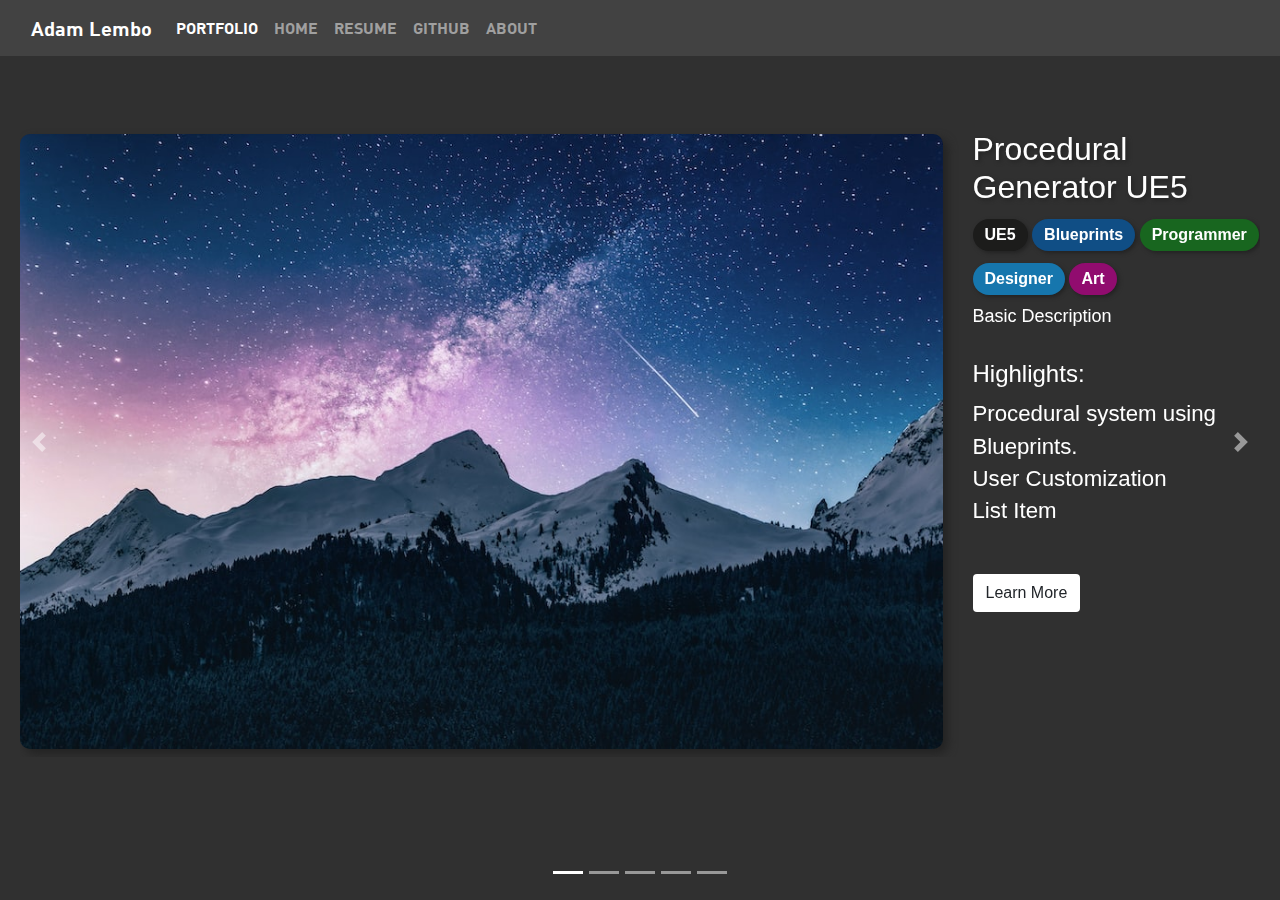
<file: projects.html>
<!DOCTYPE html>
<html lang="en">
    <head>
        <meta charset="utf-8">
        <meta http-equiv="X-UA-Compatible" content="IE=edge">
        <meta name="viewport" content="width=device-width, initial-scale=1, shrink-to-fit=no">
        <meta name="description" content="">
        <meta name="author" content="">
        <title>Blank Template for Bootstrap</title>
        <!-- Bootstrap core CSS -->
        <script src="js/bootstrap.bundle.min.js"></script>
        <link rel="stylesheet" href="css/bootstrap.min.css">
        <!-- Custom styles for this template -->
    </head>
    <body>
        <nav class="navbar navbar-expand-lg navbar-dark myNavbar">
          <div class="container-fluid">
            <a class="navbar-brand" href="">Adam Lembo </a>
            <button class="navbar-toggler" type="button" data-bs-toggle="collapse" data-bs-target="#navbarNavDarkDropdown" aria-controls="navbarNavDarkDropdown" aria-expanded="false" aria-label="Toggle navigation">
              <span class="navbar-toggler-icon"></span>
            </button>
            <div class="collapse navbar-collapse" id="navbarNavDarkDropdown">
              <ul class="navbar-nav justify-content-end">
                <li class="nav-item dropdown">
                  <ul class="navbar-nav me-auto"> 
                    <li class="nav-item"> <a class="active nav-link" aria-current="page" href="#">PORTFOLIO</a> 
                    </li>                                         
                    <li class="nav-item"> <a class="nav-link" href="index.html">HOME</a> 
                    </li> 
                    <li class="nav-item"> <a class="nav-link" href="resume.html">RESUME</a>            
                    </li>       
                    <li class="nav-item"> <a class="nav-link" href="https://github.com/AdamLembo" target=”_blank”>GITHUB</a> 
                    </li>                   
                    <li class="nav-item"> <a class="nav-link" href="about.html">ABOUT</a> 
                    </li> 
                  </ul>
                </li>
              </ul>
            </div>
          </div>
        </nav>
 <!-- Project Stuff -->
<link rel="stylesheet" href="https://maxcdn.bootstrapcdn.com/bootstrap/4.0.0/css/bootstrap.min.css" integrity="sha384-Gn5384xqQ1aoWXA+058RXPxPg6fy4IWvTNh0E263XmFcJlSAwiGgFAW/dAiS6JXm" crossorigin="anonymous">

<script src="https://code.jquery.com/jquery-3.2.1.slim.min.js" integrity="sha384-KJ3o2DKtIkvYIK3UENzmM7KCkRr/rE9/Qpg6aAZGJwFDMVNA/GpGFF93hXpG5KkN" crossorigin="anonymous"></script>
<script src="https://cdnjs.cloudflare.com/ajax/libs/popper.js/1.12.9/umd/popper.min.js" integrity="sha384-ApNbgh9B+Y1QKtv3Rn7W3mgPxhU9K/ScQsAP7hUibX39j7fakFPskvXusvfa0b4Q" crossorigin="anonymous"></script>
<script src="https://maxcdn.bootstrapcdn.com/bootstrap/4.0.0/js/bootstrap.min.js" integrity="sha384-JZR6Spejh4U02d8jOt6vLEHfe/JQGiRRSQQxSfFWpi1MquVdAyjUar5+76PVCmYl" crossorigin="anonymous"></script>





<!--Portfolio Carousel-->
<link rel="stylesheet" type="text/css" href="css/styleProjects.css" />
<div id="carouselExampleIndicators" class="carousel slide" data-interval="false" data-ride="carousel" data-pause="hover" alt="slidebase">
    <ol class="carousel-indicators">
        <li data-target="#carouselExampleIndicators" data-slide-to="0" class="active"></li>  <!--Current Slide on Bottom-->
        <li data-target="#carouselExampleIndicators" data-slide-to="1"></li>
        <li data-target="#carouselExampleIndicators" data-slide-to="2"></li>
        <li data-target="#carouselExampleIndicators" data-slide-to="3"></li>
        <li data-target="#carouselExampleIndicators" data-slide-to="4"></li>
    </ol>
    <div class="carousel-inner">
        <div class="carousel-item active" >
            <div class="row">
                <div class="col-lg py-2">
                    <img class="d-block img-fluid" src="img/Test2.jpg" alt="Firstslide">
                </div>
                <div class="col-sm-3 py-1" alt="textbox">
                    <h2>Procedural Generator UE5</h2>
                    <button class="pill" style= "background-color: #1c1c1b">UE5</button>
                    <button class="pill" style= "background-color: #104e85">Blueprints</button>
                    <button class="pill" style= "background-color: #18661f">Programmer</button>
                    <button class="pill" style= "background-color: #1676ad">Designer</button>
                    <button class="pill" style= "background-color: #910c6f">Art</button>
                    <p>Basic Description</p>
                    <h4>Highlights:</h4>
                    <p class="listitem">Procedural system using Blueprints.</p>
                    <p class="listitem">User Customization</p>
                    <p class="listitem">List Item</p>
                    <a class="btn btn-btn-1" href="project1.html" role="button">Learn More</a>
                </div>
            </div>
        </div>
        <div class="carousel-item">
            <div class="row">
                <div class="col-lg py-2">
                    <img class="d-block img-fluid" src="img/Test2.jpg" alt="Firstslide">
                </div>
                <div class="col-sm-3 py-1" alt="textbox">
                    <h2>Relic Wars</h2>
                    <button class="pill" style= "background-color: #1c1b1b">UE5</button>
                    <button class="pill" style= "background-color: #104e85">Blueprints</button>
                    <button class="pill" style= "background-color: #18661f">Programmer</button>
                    <button class="pill" style= "background-color: #1676ad">Designer</button>
                    <button class="pill" style= "background-color: #a02424">Group Project</button>
                    <p>Basic Description</p>
                    <h4>My Contributions:</h4>
                    <p class="listitem">List Item</p>
                    <p class="listitem">List Item</p>
                    <p class="listitem">List Item</p>
                    <a class="btn btn-btn-1" href="project5.html" role="button">Learn More</a>
                </div>
            </div>
        </div>
        <div class="carousel-item"> <!--After First Item, to add more copy from here down to last div before new item-->
            <div class="row">
                <div class="col-lg py-2">
                    <img class="d-block img-fluid" src="img/Test2.jpg" alt="Firstslide">
                </div>
                <div class="col-sm-3 py-1" alt="textbox">
                    <h2>Rad Rabbit</h2>
                    <button class="pill" style= "background-color: #1c1b1b">Unity</button>
                    <button class="pill" style= "background-color: #953DAC">C#</button>
                    <button class="pill" style= "background-color: #18661f">Programmer</button>
                    <button class="pill" style= "background-color: #a02424">Group Project</button>
                    <p>Basic Description</p>
                    <h4>My Contributions:</h4>
                    <p class="listitem">List Item</p>
                    <p class="listitem">List Item</p>
                    <p class="listitem">List Item</p>
                    <a class="btn btn-btn-1" href="project2.html" role="button">Learn More</a>
                </div>
            </div>
        </div>
        <div class="carousel-item">
            <div class="row">
                <div class="col-lg py-2">
                    <img class="d-block img-fluid" src="img/Test2.jpg" alt="Firstslide">
                </div>
                <div class="col-sm-3 py-1" alt="textbox">
                    <h2>WPU VR Tour</h2>
                    <button class="pill" style= "background-color: #1c1b1b">UE5</button>
                    <button class="pill" style= "background-color: #104e85">Blueprints</button>
                    <button class="pill" style= "background-color: #18661f">Programmer</button>
                    <button class="pill" style= "background-color: #1676ad">Designer</button>
                    <button class="pill" style= "background-color: #a02424">Group Project</button>
                    <p>Basic Description</p>
                    <h4>My Contributions:</h4>
                    <p class="listitem">List Item</p>
                    <p class="listitem">List Item</p>
                    <p class="listitem">List Item</p>
                    <a class="btn btn-btn-1" href="project3.html" role="button">Learn More</a>
                </div>
            </div>
        </div>
        <div class="carousel-item">
            <div class="row">
                <div class="col-lg py-2">
                    <img class="d-block img-fluid" src="img/Test2.jpg" alt="Firstslide">
                </div>
                <div class="col-sm-3 py-1" alt="textbox">
                    <h2>Unity Project Course</h2>
                    <button class="pill" style= "background-color: #1c1c1b">Unity</button>
                    <button class="pill" style= "background-color: #953DAC">C#</button>
                    <button class="pill" style= "background-color: #18661f">Programmer</button>
                    <button class="pill" style= "background-color: #1676ad">Designer</button>
                    <p>Basic Description</p>
                    <h4>Highlights:</h4>
                    <p class="listitem">List Item</p>
                    <p class="listitem">List Item</p>
                    <p class="listitem">List Item</p>
                    <a class="btn btn-btn-1" href="project4.html" role="button">Learn More</a>
                </div>
            </div>
        </div>
    <a class="carousel-control-prev" href="#carouselExampleIndicators" role="button" data-slide="prev">
        <span class="carousel-control-prev-icon" aria-hidden="true"></span>
        <span class="sr-only">Previous</span>
    </a>
    <a class="carousel-control-next" href="#carouselExampleIndicators" role="button" data-slide="next">
        <span class="carousel-control-next-icon" aria-hidden="true"></span>
        <span class="sr-only">Next</span>
    </a>
</div>
    </body>			
</html>
</file>
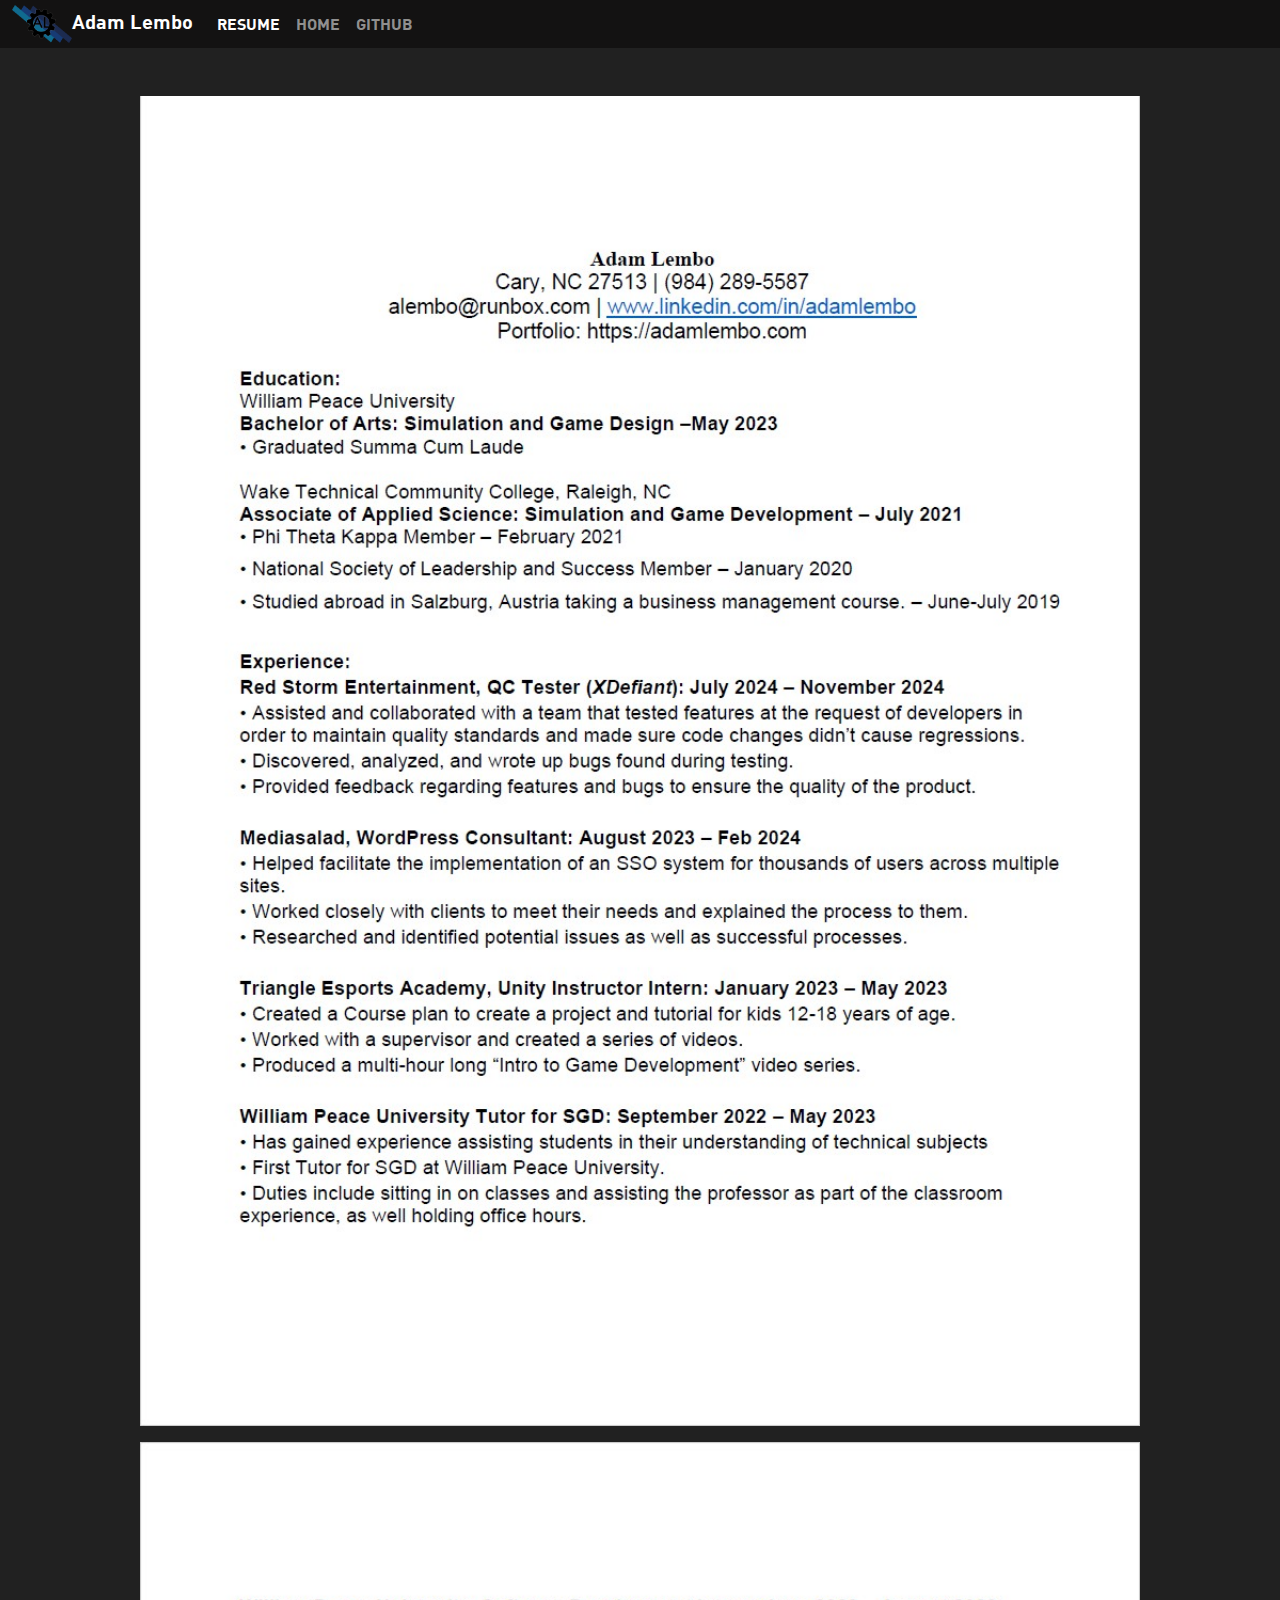
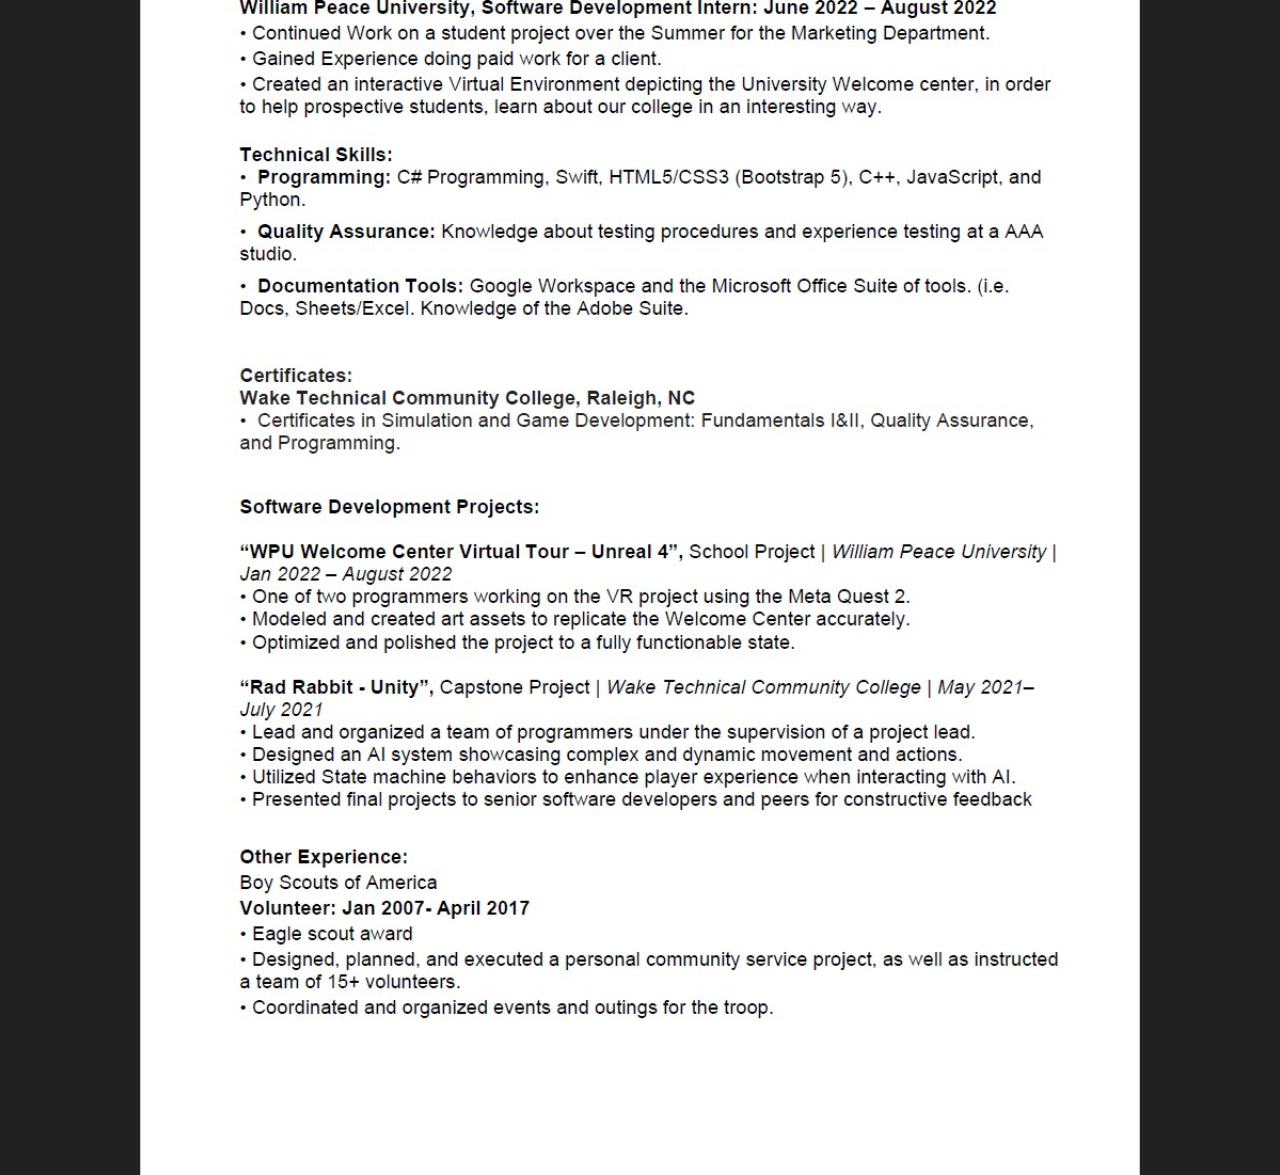
<file: resume.html>
<!DOCTYPE html>
<html lang="en">
    <head>
        <meta charset="utf-8">
        <meta http-equiv="X-UA-Compatible" content="IE=edge">
        <meta name="viewport" content="width=device-width, initial-scale=1, shrink-to-fit=no">
        <meta name="description" content="">
        <meta name="author" content="">
        <title>Blank Template for Bootstrap</title>
        <!-- Bootstrap core CSS -->
        <script src="js/bootstrap.min.js"></script>
        <link rel="stylesheet" href="css/bootstrap.min.css">
        <!-- Custom styles for this template -->
        <link rel="stylesheet" type="text/css" href="css/resumestyle.css">
    </head>
      <nav class="navbar navbar-expand-lg  navbar-fixed">
        <div class="container-fluid fixed-top myNavbar navbar-dark">
          <a class="navbar-brand" href="index.html">
              <img class="logoimg" src="img/logostuff.png" alt="" width="60px" >Adam Lembo </a>
          <button class="navbar-toggler" type="button" data-bs-toggle="collapse" data-bs-target="#navbarNavDarkDropdown" aria-controls="navbarNavDarkDropdown" aria-expanded="false" aria-label="Toggle navigation">
            <span class="navbar-toggler-icon"></span>
          </button>
          <div class="collapse navbar-collapse" id="navbarNavDarkDropdown">
            <ul class="navbar-nav justify-content-end">
              <li class="nav-item dropdown">
                <ul class="navbar-nav me-auto"> 
                  <li class="nav-item"> <a class="active nav-link" aria-current="page" href="#">RESUME</a> 
                  </li>
                  <li class="nav-item"> <a class="nav-link" href="index.html">HOME</a> 
                  </li>                                                     
                  <li class="nav-item"> <a class="nav-link" href="https://github.com/AdamLembo" target=”_blank”>GITHUB</a> 
                  </li>                                         
                </ul>
              </li>
            </ul>
          </div>
        </div>
      </nav> 
      <body style = "padding-top: 3rem">
        <div class="box" style = "padding-top: 3rem">
          <img class="responsive" src="img/ResumePage1.jpg" style="display: block;
          margin-left: auto;
          margin-right: auto;">
        </div>
        <div class="box" style = "padding-top: 1rem">
          <img class="responsive" src="img/ResumePage2.jpg" style="display: block;
          margin-left: auto;
          margin-right: auto;">
        </div>
      </body>
</html>
</file>
<file: css/styleProjects.css>
.video { /* This is to make the video appear behind everything else */
  position: fixed;
  z-index: -1; /* Z-Index is -1000 just to be safe */
  right: 0;
  bottom: 0;
  min-width: 100%; 
  min-height: 100%;
}

.content { /* This is for the content */
  position: fixed;
  z-index: -1; /* This can be set to any number greater than -1000. */
  bottom: 0;
  background-color: #000;
  color: #f1f1f1;
  width: 100%;
  padding: 20px;
  font-family: myFirstFont;
}

#hero {
  width: 100%;
  height: 200px;
  background-size: cover;
  position: relative;
  font-family: myFirstFont;
  font-size : clamp(2rem, 4vw, 4rem);
  text-align: center;
  min-width:200px;
  color: ffffff;
}

.navbar {
  font-family: myFirstFont;
  z-index: 4;
}

.myNavbar {
  background-color: #424242;
  position: relative;
  width: 100%;
}
.nav-item {
  font-family: myFirstFont;
  background-color: #424242;
}

.navbar-toggler{
  z-index: 4;
}

@font-face {
  font-family: myFirstFont;
  src: url(DIN\ Bold.ttf);
}

a {
  display: block;
  flex-direction: column;
  text-decoration: none;
}

.container position-absolute {
  display: flex;
  flex-direction: column;
}

html, body {
  height: 100%;
  width: 100%;
}
#divContainer {
  height: 60%;
  width: 100%;
  margin: 50px auto;
  position: relative;
  border: 2px #000 solid;
  overflow: hidden;
}
.eCell {
  position: absolute;
 
  -webkit-box-sizing: border-box; /* Safari/Chrome, other WebKit */
  -moz-box-sizing: border-box;    /* Firefox, other Gecko */
  box-sizing: border-box; 
}
.eCell img 
{   
  width: 100%; 
  height: 100%;                
}

#header h1{
  margin:0px;
}

body {
  z-index: -1;
  animation: fadeInAnimation ease 1s;
  animation-iteration-count: 1;
  animation-fill-mode: forwards;
  background-color: #303030;
}
@keyframes fadeInAnimation {
  0% {
      opacity: .5;
  }
  100% {
      opacity: 1;
  }
  
}

.carousel-control-next,
.carousel-control-prev /*, .carousel-indicators */ {
      filter: invert(00%);
      width: 3%; 
}

.carousel-indicators{
  filter:  invert(00%);

}

.carousel-inner {border-left:20px solid transparent; border-right:20px solid transparent;

}


.slide {
  background-color: #fff;
  max-width: 1800px;
  color: #000;
  position: absolute;
  top: 14%;
  bottom: 0;
  left: 0;
  right: 0;
  margin: auto;
  padding: 0;
  text-align: left;
  overflow: visible;
  background-color: #303030;
  
}

.FirstSlide {
  position: relative;
  display: block;
  float: left;
  clear: left;
  overflow: hidden;
  box-shadow: 4px 4px 20px -6px rgba(0, 0, 0, 0.25);
  border-radius: 6px;
  
}

.slidebase {
  background-color: #fff;
  color: #000;
  position: absolute;
  top: 14%;
  bottom: 0;
  left: 0;
  right: 0;
  margin: auto;
  padding: 0;
  text-align: left;
  overflow: visible;
}


img {
  width: 1300px;
  height: 865px;
  -webkit-filter: drop-shadow(5px 5px 5px #222);
  filter:drop-shadow(5px 5px 5px #222); 
  border-radius: 10px;

}

p{
  color: white;
  font-size: large;
}

.listitem{
  font-size:2.5ch;
  margin-bottom: -.5%;
}

h4{
  padding-top: 5%;
  color: white;

}

h2{
  color: white;
  -webkit-filter: drop-shadow(2px 2px 2px #222);
  filter:drop-shadow(2px 2px 2px #222); 
}

.btn{
  background-color: white;
  margin-top: 3rem;
}

.pill{
  padding: 0.25rem .75rem;
  margin-bottom: .5rem;
  margin-top: .25rem;
  border-radius:  1rem;
  border: none;
  outline: none;
  pointer-events: none;
  color:  white;
  font-weight: bold;
  -webkit-filter: drop-shadow(2px 2px 2px #222);
  filter:drop-shadow(2px 2px 2px #222); 
}
</file>
<file: css/resumestyle.css>
.content { /* This is for the content */
    position: fixed;
    z-index: 1; /* This can be set to any number greater than -1000. */
    bottom: 0;
    background: rgba(0, 0, 0, 0.5);
    color: #f1f1f1;
    width: 100%;
    padding: 20px;
    font-family: myFirstFont;
  }
  
  .navbar {
    font-family: myFirstFont;
    background-color: #424242;
    z-index: 4;
    position: absolute !important;
  }

  .myNavbar {
    background-color: #131212;
    width: 100%;
    color: #fff;
  }

  .nav-item {
    font-family: myFirstFont;
  }
  
  @font-face {
    font-family: myFirstFont;
    src: url(DIN\ Bold.ttf);
  }
  

a:hover {
  color: #b4b2b2;
}

.btn-get-started{
  color: rgb(19, 19, 19);
}


.container position-absolute {
    display: flex;
    flex-direction: column;
}

  body {
    animation: fadeInAnimation ease 1s;
    animation-iteration-count: 1;
    animation-fill-mode: forwards;
    background-color: #212121;
}
@keyframes fadeInAnimation {
    0% {
        opacity: 0.5;
    }
    100% {
        opacity: 1;
    }
}

.responsive {
  width: 100%;
  height: auto;
  max-width: 1000px;
}

.circle
{
margin: 70px auto;
width: 40px;
height: 40px;
border: 5px solid rgba(255,2555,255,0.2);
border-radius: 50%;
border-top-color: #ffff;
animation: spin 1s infinite;
}

.holder{
  align-content: center;
  -moz-animation: cssAnimation 0s ease-in 4s forwards;
  /* Firefox */
  -webkit-animation: cssAnimation 0s ease-in 4s forwards;
  /* Safari and Chrome */
  -o-animation: cssAnimation 0s ease-in 4s forwards;
  /* Opera */
  animation: cssAnimation 0s ease-in 4s forwards;
  -webkit-animation-fill-mode: forwards;
  animation-fill-mode: forwards;
  

}

@keyframes spin{
  100%{
    transform: rotate(360deg);
  }
}


@keyframes cssAnimation {
  to {
      width:0;
      height:0;
      overflow:hidden;
  }
}
@-webkit-keyframes cssAnimation {
  to {
      width:0;
      height:0;
      visibility:hidden;
  }
}
</file>
